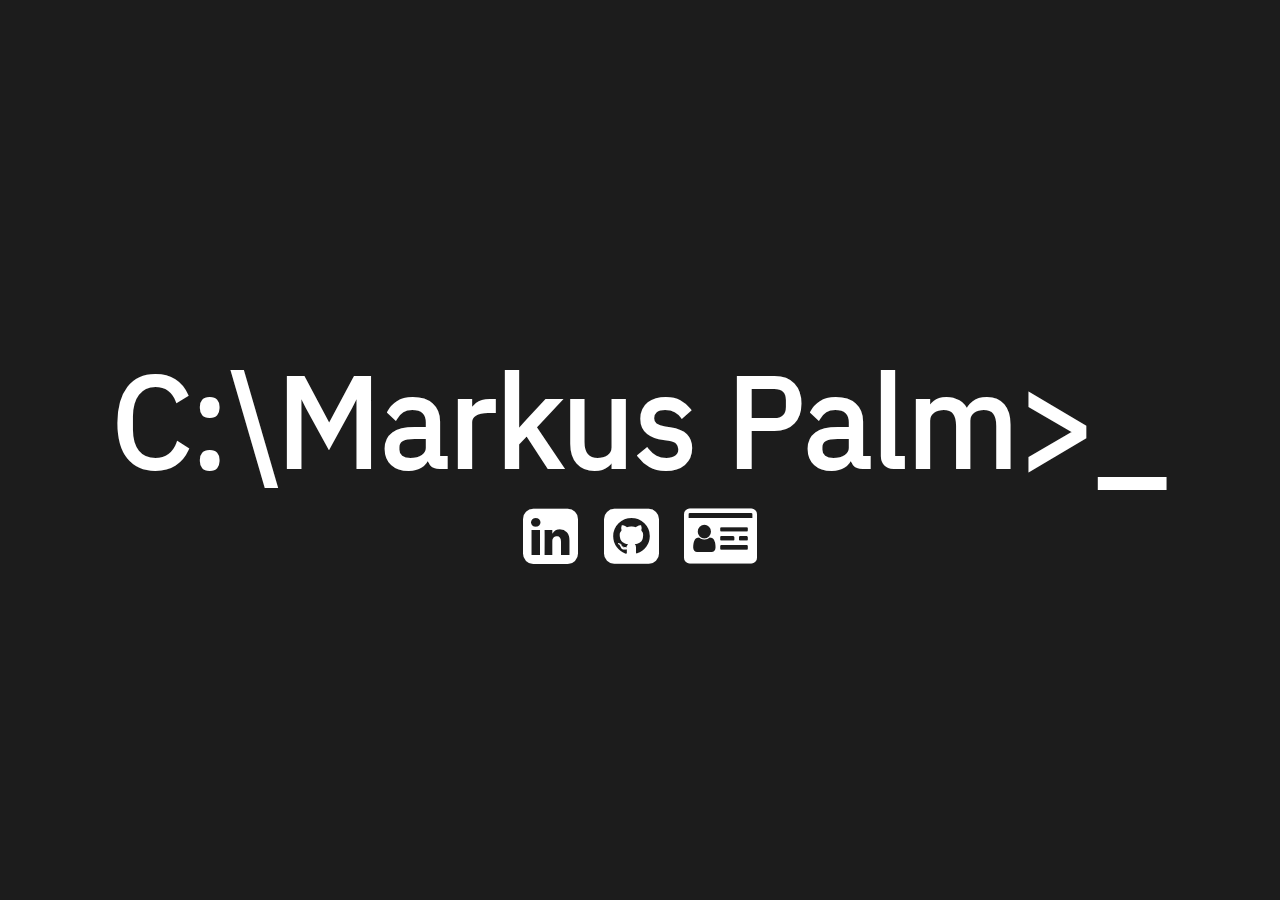
<file: index.html>
<!DOCTYPE html>
<html lang="en">
    <head>
        <!-- Google Tag Manager -->
        <script>(function(w,d,s,l,i){w[l]=w[l]||[];w[l].push({'gtm.start':
        new Date().getTime(),event:'gtm.js'});var f=d.getElementsByTagName(s)[0],
        j=d.createElement(s),dl=l!='dataLayer'?'&l='+l:'';j.async=true;j.src=
        'https://www.googletagmanager.com/gtm.js?id='+i+dl;f.parentNode.insertBefore(j,f);
        })(window,document,'script','dataLayer','GTM-KF95VN3');</script>
        <!-- End Google Tag Manager -->
        <title>Markus Palm</title>
        <meta charset="UTF-8">

        <meta name="description" content="I'm Markus Palm and this is my website, take a look.">
        <meta name="image" content="/resources/media/preview/mainpreview.jpg">
        <meta name="keywords" content="CV, personal website, markus palm, palm, markus, linkedin, github, IT, networking">
        <meta name="author" content="Markus Palm">
        <meta name="title" content="Markus Palm">

        <meta property="og:type" content="personal website"> 
        <meta property="og:image" content="/resources/media/preview/mainpreview.jpg"> 
        <meta property="og:title" content="Markus Palm"> 
        <meta property="og:description" content="I'm Markus Palm and this is my website, take a look."> 
        <meta property="og:site_name" content="Markus Palm"> 
        <meta property="og:url" content="https://markuspalm.se"> 

        <meta name="twitter:title" content="Markus Palm">
        <meta name="twitter:card" content="Markus Palm">
        <meta name="twitter:description" content="I'm Markus Palm and this is my website, take a look.">
        <meta name="twitter:image" content="/resources/media/preview/mainpreview.jpg">
        <meta name="twitter:creator" content="@markus_palm">

        <meta name="viewport" content="width=device-width, initial-scale=1">
        <link href="/resources/css/style.css" rel="stylesheet" type="text/css">
        <link href="/resources/css/fonts.css" rel="stylesheet">
        <link href="https://stackpath.bootstrapcdn.com/font-awesome/4.7.0/css/font-awesome.min.css" rel="stylesheet" type="text/css">
    </head>
    <body">
        <!-- Google Tag Manager (noscript) -->
        <noscript><iframe src="https://www.googletagmanager.com/ns.html?id=GTM-KF95VN3"
        height="0" width="0" style="display:none;visibility:hidden"></iframe></noscript>
        <!-- End Google Tag Manager (noscript) -->
        <div class="text">
            <h1 class="title">C:\Markus Palm><span class="cursor">_</span></h1>
            <p class="links">
                <a href="https://www.linkedin.com/in/markus-p" title="My Linkedin" class="fa fa-linkedin-square" rel="noopener noreferrer" target="_blank"></a>
                <a href="https://github.com/MarkusPalm" title="My Github" class="fa fa-github-square" rel="noopener noreferrer" target="_blank"></a>
                <a href="https://markuspalm.se/media/documents/markus-palm-cv.pdf" title="My CV" class="fa fa-id-card" rel="noopener noreferrer" target="_blank"></a>
            </p>
        </div>
    </body>
</html>
</file>
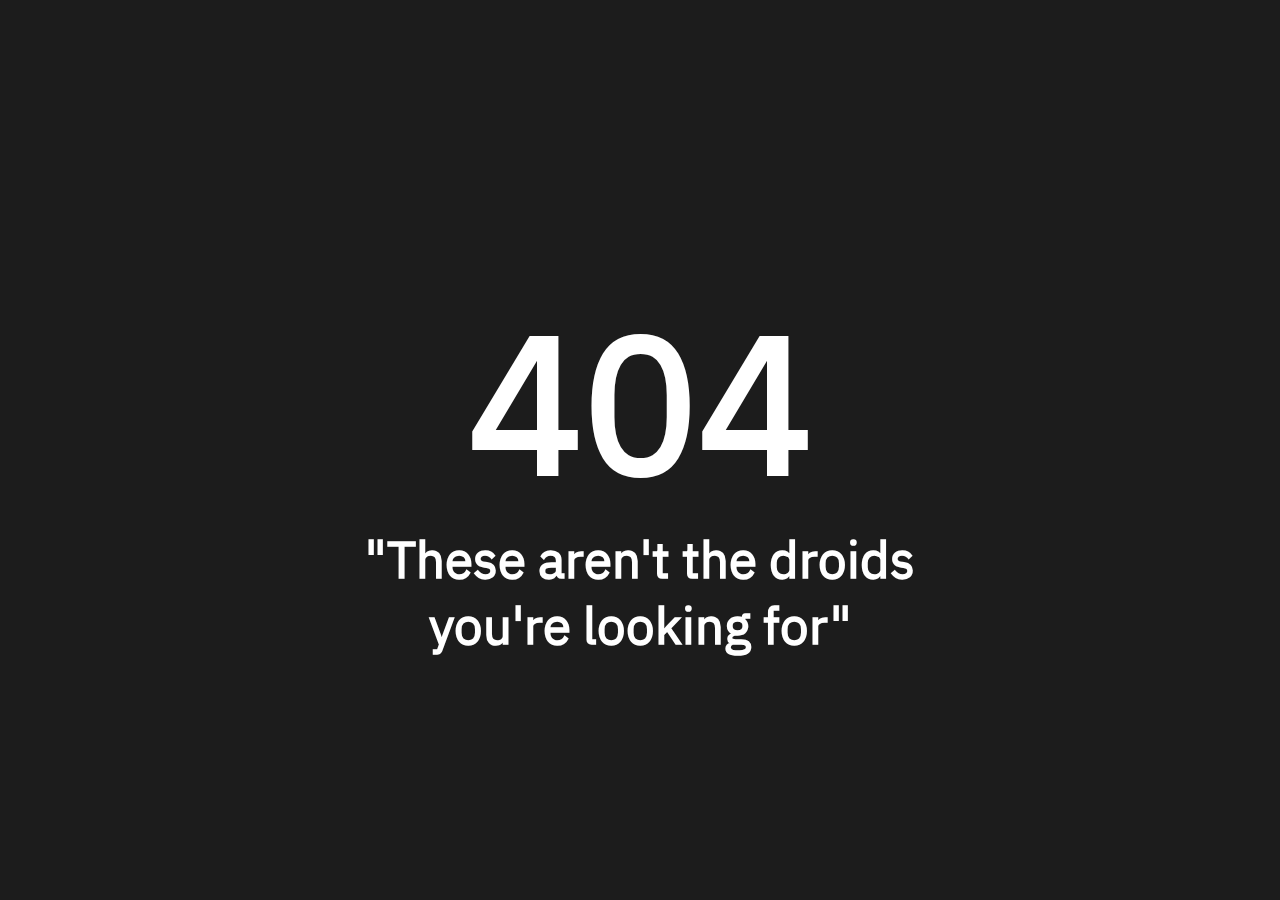
<file: errordocs/404/index.html>
<!DOCTYPE html>
<html lang="en">
    <head>
        <!-- Google Tag Manager -->
        <script>(function(w,d,s,l,i){w[l]=w[l]||[];w[l].push({'gtm.start':
        new Date().getTime(),event:'gtm.js'});var f=d.getElementsByTagName(s)[0],
        j=d.createElement(s),dl=l!='dataLayer'?'&l='+l:'';j.async=true;j.src=
        'https://www.googletagmanager.com/gtm.js?id='+i+dl;f.parentNode.insertBefore(j,f);
        })(window,document,'script','dataLayer','GTM-KF95VN3');</script>
        <!-- End Google Tag Manager -->
        <title>Markus Palm | 404</title>
        <meta charset="UTF-8">

        <meta name="description" content="I'm Markus Palm and this is my website, take a look.">
        <meta name="image" content="/media/preview/mainpreview.jpg">
        <meta name="keywords" content="CV, personal website, markus palm, palm, markus, linkedin, github, IT, networking">
        <meta name="author" content="Markus Palm">
        <meta name="title" content="Markus Palm">

        <meta property="og:type" content="personal website"> 
        <meta property="og:image" content="/media/preview/mainpreview.jpg"> 
        <meta property="og:title" content="Markus Palm"> 
        <meta property="og:description" content="I'm Markus Palm and this is my website, take a look."> 
        <meta property="og:site_name" content="Markus Palm"> 
        <meta property="og:url" content="https://markuspalm.se"> 

        <meta name="twitter:title" content="Markus Palm">
        <meta name="twitter:card" content="Markus Palm">
        <meta name="twitter:description" content="I'm Markus Palm and this is my website, take a look.">
        <meta name="twitter:image" content="/media/preview/mainpreview.jpg">
        <meta name="twitter:creator" content="@markus_palm">

        <meta name="viewport" content="width=device-width, initial-scale=1">
        <link href="/resources/css/style.css" rel="stylesheet" type="text/css">
        <link href="/resources/css/fonts.css" rel="stylesheet">
    </head>
    <body">
        <!-- Google Tag Manager (noscript) -->
        <noscript><iframe src="https://www.googletagmanager.com/ns.html?id=GTM-KF95VN3"
        height="0" width="0" style="display:none;visibility:hidden"></iframe></noscript>
        <!-- End Google Tag Manager (noscript) -->
        <div class="text">
            <a href="/" title="To Main Page" style="text-decoration: none;">
                <h1 class="title" style="font-size: 4vw; text-align: center;"><span style="font-size: 15vw;">404</span><br>"These aren't the droids<br>you're looking for"</h1>
            </a>
        </div>
    </body>
</html>
</file>
<file: resources/css/style.css>
.fa {
	list-style-type: none;
	overflow: hidden;
	text-decoration: none;
	margin-left: 0.4vw;
	margin-right: 0.4vw;
}

a {
	color: #ffffff;
}

.links {
	text-align: center;
	font-size: 5vw;
	padding-left: 0;
	padding-right: 0;
	padding-top: 0;
	margin-top: 0;
	border-top: 0;
}
body {
	background-color: #1c1c1c;
	display: flex;
	align-items: center;
	justify-content: center;
	margin: 0;
	position: absolute;
	top: 50%;
	left: 50%;
	-ms-transform: translate(-50%, -50%);
	transform: translate(-50%, -50%);
}
.title {
	padding-bottom: 0;
	margin-bottom: 0;
	border-bottom: 0;
	font-size: 10vw;
}
.text {
	font-family: "IBM Plex Sans", sans-serif;
	color: #ffffff;
	white-space: nowrap;
}
.cursor {
	font-weight: bold;
	animation: blinkingCursor 1s infinite;
}
@keyframes blinkingCursor {
	0% {
		color: #ffffff;
	}
	50% {
		color: #ffffff;
	}
	51% {
		color: transparent;
	}
	100% {
		color: transparent;
	}
}
</file>
<file: resources/css/fonts.css>
/* cyrillic-ext */
@font-face {
  font-family: 'IBM Plex Sans';
  font-style: normal;
  font-weight: 400;
  font-display: swap;
  src: local('IBM Plex Sans'), local('IBMPlexSans'), url(/resources/fonts/zYXgKVElMYYaJe8bpLHnCwDKhdzeFb5N.woff2) format('woff2');
  unicode-range: U+0460-052F, U+1C80-1C88, U+20B4, U+2DE0-2DFF, U+A640-A69F, U+FE2E-FE2F;
}
/* cyrillic */
@font-face {
  font-family: 'IBM Plex Sans';
  font-style: normal;
  font-weight: 400;
  font-display: swap;
  src: local('IBM Plex Sans'), local('IBMPlexSans'), url(/resources/fonts/zYXgKVElMYYaJe8bpLHnCwDKhdXeFb5N.woff2) format('woff2');
  unicode-range: U+0400-045F, U+0490-0491, U+04B0-04B1, U+2116;
}
/* greek */
@font-face {
  font-family: 'IBM Plex Sans';
  font-style: normal;
  font-weight: 400;
  font-display: swap;
  src: local('IBM Plex Sans'), local('IBMPlexSans'), url(/resources/fonts/zYXgKVElMYYaJe8bpLHnCwDKhdLeFb5N.woff2) format('woff2');
  unicode-range: U+0370-03FF;
}
/* vietnamese */
@font-face {
  font-family: 'IBM Plex Sans';
  font-style: normal;
  font-weight: 400;
  font-display: swap;
  src: local('IBM Plex Sans'), local('IBMPlexSans'), url(/resources/fonts/zYXgKVElMYYaJe8bpLHnCwDKhd7eFb5N.woff2) format('woff2');
  unicode-range: U+0102-0103, U+0110-0111, U+0128-0129, U+0168-0169, U+01A0-01A1, U+01AF-01B0, U+1EA0-1EF9, U+20AB;
}
/* latin-ext */
@font-face {
  font-family: 'IBM Plex Sans';
  font-style: normal;
  font-weight: 400;
  font-display: swap;
  src: local('IBM Plex Sans'), local('IBMPlexSans'), url(/resources/fonts/zYXgKVElMYYaJe8bpLHnCwDKhd_eFb5N.woff2) format('woff2');
  unicode-range: U+0100-024F, U+0259, U+1E00-1EFF, U+2020, U+20A0-20AB, U+20AD-20CF, U+2113, U+2C60-2C7F, U+A720-A7FF;
}
/* latin */
@font-face {
  font-family: 'IBM Plex Sans';
  font-style: normal;
  font-weight: 400;
  font-display: swap;
  src: local('IBM Plex Sans'), local('IBMPlexSans'), url(/resources/fonts/zYXgKVElMYYaJe8bpLHnCwDKhdHeFQ.woff2) format('woff2');
  unicode-range: U+0000-00FF, U+0131, U+0152-0153, U+02BB-02BC, U+02C6, U+02DA, U+02DC, U+2000-206F, U+2074, U+20AC, U+2122, U+2191, U+2193, U+2212, U+2215, U+FEFF, U+FFFD;
}
</file>
